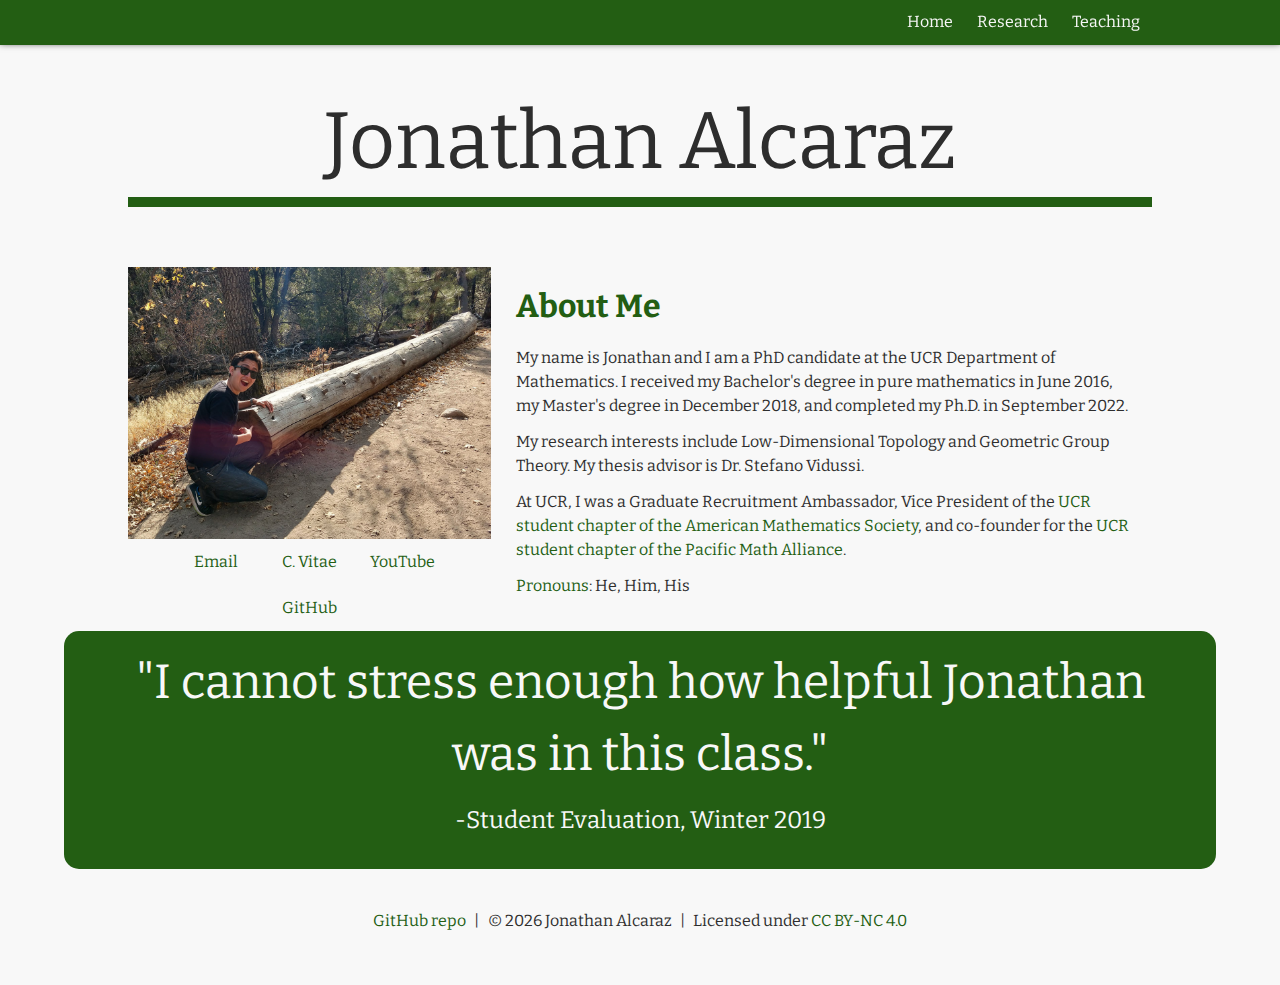
<file: index.html>
<!DOCTYPE html>
<html lang='en'>
<head>
  <title>Home | Jonathan Alcaraz</title>
  <base href=".">
  <meta name="viewport" content="width=device-width, initial-scale=1">
  <meta name="description" content="A proffesional and academic website for Jonathan Alcaraz">
  <script src="assets/email-obfuscator.js"></script>
  <link rel="shortcut icon" type="image/png" href="assets/favi.png"/>
  <link href="https://fonts.googleapis.com/css?family=Bitter&display=swap" rel="stylesheet">
  <link rel="stylesheet" type="text/css" href="assets/main.css"/>
</head>

<body>
  <header>
    <nav>
      <a href=".">Home</a>
      <a href="research">Research</a>
      <a href="teaching">Teaching</a>
    </nav>
    <div class="title">Jonathan Alcaraz</div>
    <div class="bar">
    </div>
  </header>

  <main>
    <section class="twocol">
      <div class="image">
        <img src="assets/LargeLog.jpg" alt="Jonathan excitedly points at a particularly large log"></img>
  
        <div class="links">
          <span id="email"></span>
          <a href="assets/CV.pdf" target="_blank" rel="noopener noreferrer">C. Vitae</a>
          <a
            href="https://www.youtube.com/channel/UCFxuhchaZD1jfLNL_vpfcPw">YouTube</a>
          <a href="https://github.com/JonathanAlcaraz">GitHub</a>
        </div>
      </div>
      <div class="about">
        <h2>About Me</h2>
        <p>My name is Jonathan and I am a PhD candidate at the UCR
        Department of Mathematics. I received my Bachelor's degree in pure
        mathematics in June 2016, my Master's degree in December 2018, and completed my Ph.D. in September 2022.</p>
        <p>My research interests include Low-Dimensional Topology and
        Geometric Group Theory. My thesis advisor is Dr. Stefano
        Vidussi.</p>
        <p>At UCR, I was a Graduate Recruitment Ambassador, Vice President of
        the <a href="https://ams-at-ucr.github.io/gradsem">UCR student
        chapter of the American Mathematics Society</a>, and co-founder for
      the <a href="https://sites.google.com/ucr.edu/pma-at-ucr/">UCR student
        chapter of the Pacific Math Alliance</a>.</p>
        <p><a href="https://out.ucr.edu/pronouns-matter">Pronouns</a>: He, Him, His</p>
      </div>
    </section>
    <section class="quote">
      <p>"I cannot stress enough how helpful Jonathan was in this class."</p>
      <h3>-Student Evaluation, Winter 2019</h3>
    </section>
  </main>

  <footer>
    <p><a href="https://github.com/JonathanAlcaraz/JonathanAlcaraz.github.io" target="_blank" rel="noopener noreferrer">GitHub repo</a></p> 
    <p class="spacer">|</p>
    <p>&copy; <script>document.write( new Date().getFullYear() );</script> Jonathan Alcaraz</p>
    <p class="spacer">|</p>
    <p class="license-text">Licensed under <a href="https://creativecommons.org/licenses/by-nc/4.0/legalcode" target="_blank" rel="noopener noreferrer">CC BY-NC 4.0</a></p>
  </footer>
</body>
</file>
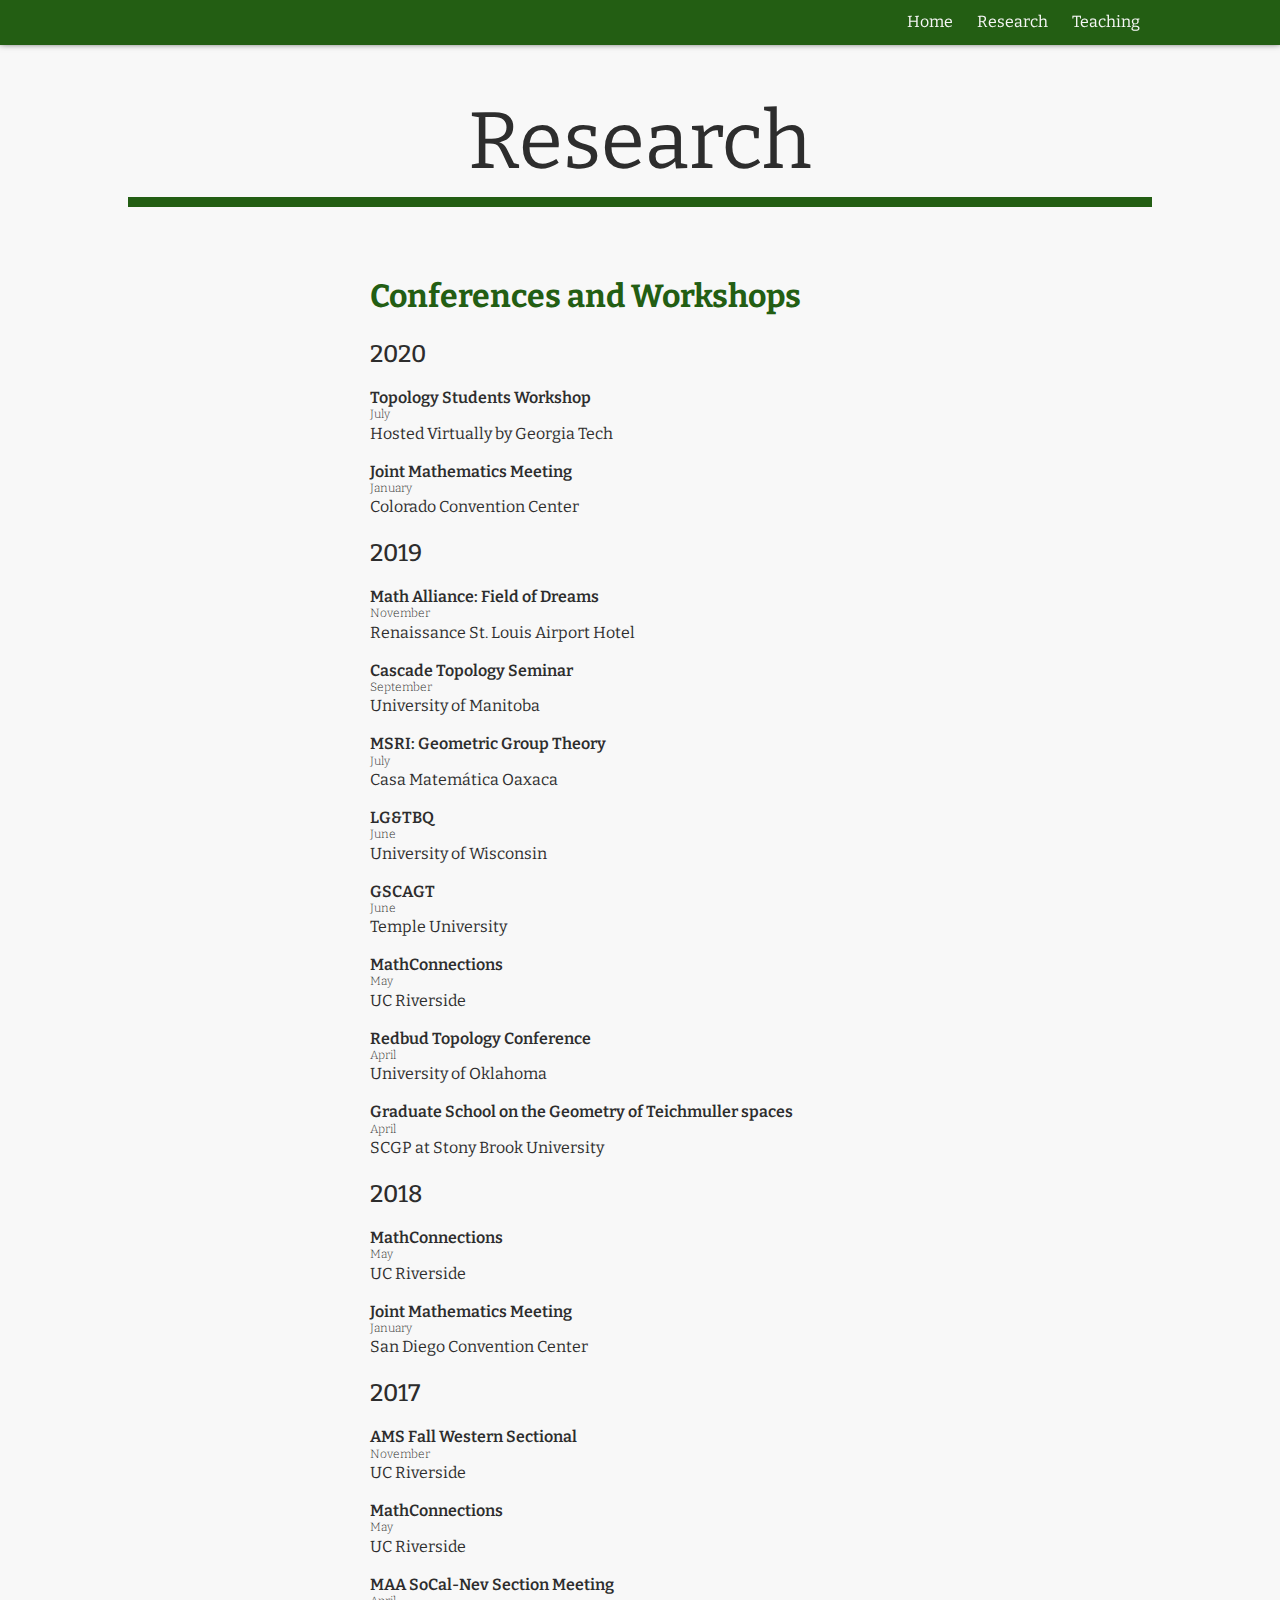
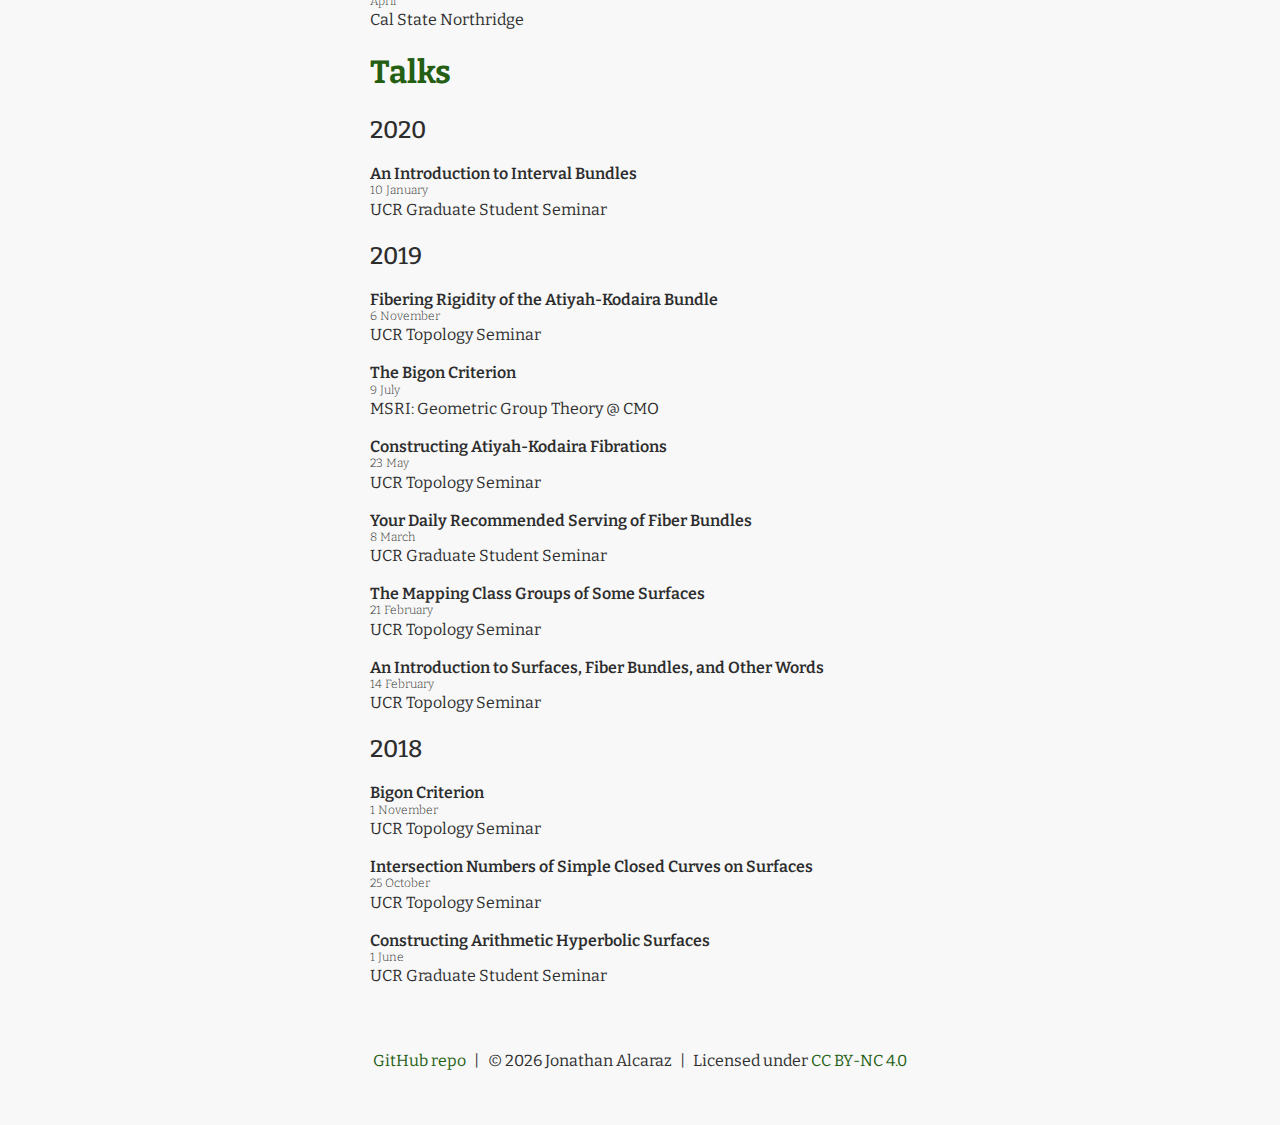
<file: research/index.html>
<!DOCTYPE html>
<html lang='en'>
<head>
  <title>Research | Jonathan Alcaraz</title>
  <base href="..">
  <meta name="viewport" content="width=device-width, initial-scale=1">
  <meta name="description" content="A proffesional and academic website for Jonathan Alcaraz">
  <link rel="shortcut icon" type="image/png" href="assets/favi.png"/>
  <link href="https://fonts.googleapis.com/css?family=Bitter&display=swap" rel="stylesheet">
  <link rel="stylesheet" type="text/css" href="assets/main.css"/>
</head>

<body>
  <header>
    <nav>
      <a href=".">Home</a>
      <a href="research">Research</a>
      <a href="teaching">Teaching</a>
    </nav>
    <div class="title">Research</div>
    <div class="bar">
    </div>
  </header>

  <main>
    <section class="narrow">
      <h2>Conferences and Workshops</h2>

      <h3>2020</h3>
      <article class="event">
        <h4>Topology Students Workshop</h4>
        <h5>July</h5>
        <p>Hosted Virtually by Georgia Tech</p>
      </article>
      <article class="event">
        <h4>Joint Mathematics Meeting</h4>
        <h5>January</h5>
        <p>Colorado Convention Center</p>
      </article>

      <h3>2019</h3>
      <article class="event">
        <h4>Math Alliance: Field of Dreams</h4>
        <h5>November</h5>
        <p>Renaissance St. Louis Airport Hotel</p>
      </article>
      <article>
        <h4>Cascade Topology Seminar</h4> 
        <h5>September</h5>
        <p>University of Manitoba</p>
      </article>
      <article>
        <h4>MSRI: Geometric Group Theory</h4> 
        <h5>July</h5>
        <p>Casa Matemática Oaxaca</p>
      </article>
      <article>
        <h4>LG&TBQ</h4> 
        <h5>June</h5>
        <p>University of Wisconsin</p>
      </article>
      <article>
        <h4>GSCAGT</h4> 
        <h5>June</h5>
        <p>Temple University</p>
      </article>
      <article>
        <h4>MathConnections</h4> 
        <h5>May</h5>
        <p>UC Riverside</p>
      </article>
      <article>
        <h4>Redbud Topology Conference</h4> 
        <h5>April</h5>
        <p>University of Oklahoma</p>
      </article>
      <article>
        <h4>Graduate School on the Geometry of Teichmuller spaces</h4> 
        <h5>April</h5>
        <p>SCGP at Stony Brook University</p>
      </article>

      <h3>2018</h3>
      <article>
        <h4>MathConnections</h4> 
        <h5>May</h5>
        <p>UC Riverside</p>
      </article>
      <article>
        <h4>Joint Mathematics Meeting</h4> 
        <h5>January</h5>
        <p>San Diego Convention Center</p>
      </article>

      <h3>2017</h3>
      <article>
        <h4>AMS Fall Western Sectional</h4> 
        <h5>November</h5>
        <p>UC Riverside</p>
      </article>
      <article>
        <h4>MathConnections</h4> 
        <h5>May</h5>
        <p>UC Riverside</p>
      </article>
      <article>
        <h4>MAA SoCal-Nev Section Meeting</h4> 
        <h5>April</h5>
        <p>Cal State Northridge</p>
      </article>

      <h2>Talks</h2>

      <h3>2020</h3>
      <article>
        <h4>An Introduction to Interval Bundles</h4> 
        <h5>10 January</h5>
        <p>UCR Graduate Student Seminar</p>
      </article>

      <h3>2019</h3>
      <article>
        <h4>Fibering Rigidity of the Atiyah-Kodaira Bundle</h4> 
        <h5>6 November</h5>
        <p>UCR Topology Seminar</p>
      </article>
      <article>
        <h4>The Bigon Criterion</h4> 
        <h5>9 July</h5>
        <p>MSRI: Geometric Group Theory @ CMO</p>
      </article>
      <article>
        <h4>Constructing Atiyah-Kodaira Fibrations</h4> 
        <h5>23 May</h5>
        <p>UCR Topology Seminar</p>
      </article>
      <article>
        <h4>Your Daily Recommended Serving of Fiber Bundles</h4> 
        <h5>8 March</h5>
        <p>UCR Graduate Student Seminar</p>
      </article>
      <article>
        <h4>The Mapping Class Groups of Some Surfaces</h4> 
        <h5>21 February</h5>
        <p>UCR Topology Seminar</p>
      </article>
      <article>
        <h4>An Introduction to Surfaces, Fiber Bundles, and Other Words</h4> 
        <h5>14 February</h5>
        <p>UCR Topology Seminar</p>
      </article>

      <h3>2018</h3>
      <article>
        <h4>Bigon Criterion</h4> 
        <h5>1 November</h5>
        <p>UCR Topology Seminar</p>
      </article>
      <article>
        <h4>Intersection Numbers of Simple Closed Curves on Surfaces</h4> 
        <h5>25 October</h5>
        <p>UCR Topology Seminar</p>
      </article>
      <article>
        <h4>Constructing Arithmetic Hyperbolic Surfaces</h4> 
        <h5>1 June</h5>
        <p>UCR Graduate Student Seminar</p> 
      </article>
    </section>
  </main>

  <footer>
    <p><a href="https://github.com/JonathanAlcaraz/JonathanAlcaraz.github.io">GitHub repo</a></p> 
    <p class="spacer">|</p>
    <p>&copy; <script>document.write( new Date().getFullYear() );</script> Jonathan Alcaraz</p>
    <p class="spacer">|</p>
    <p class="license-text">Licensed under <a href="https://creativecommons.org/licenses/by-nc/4.0/legalcode">CC BY-NC 4.0</a></p>
  </footer>
</body>
</html>
</file>
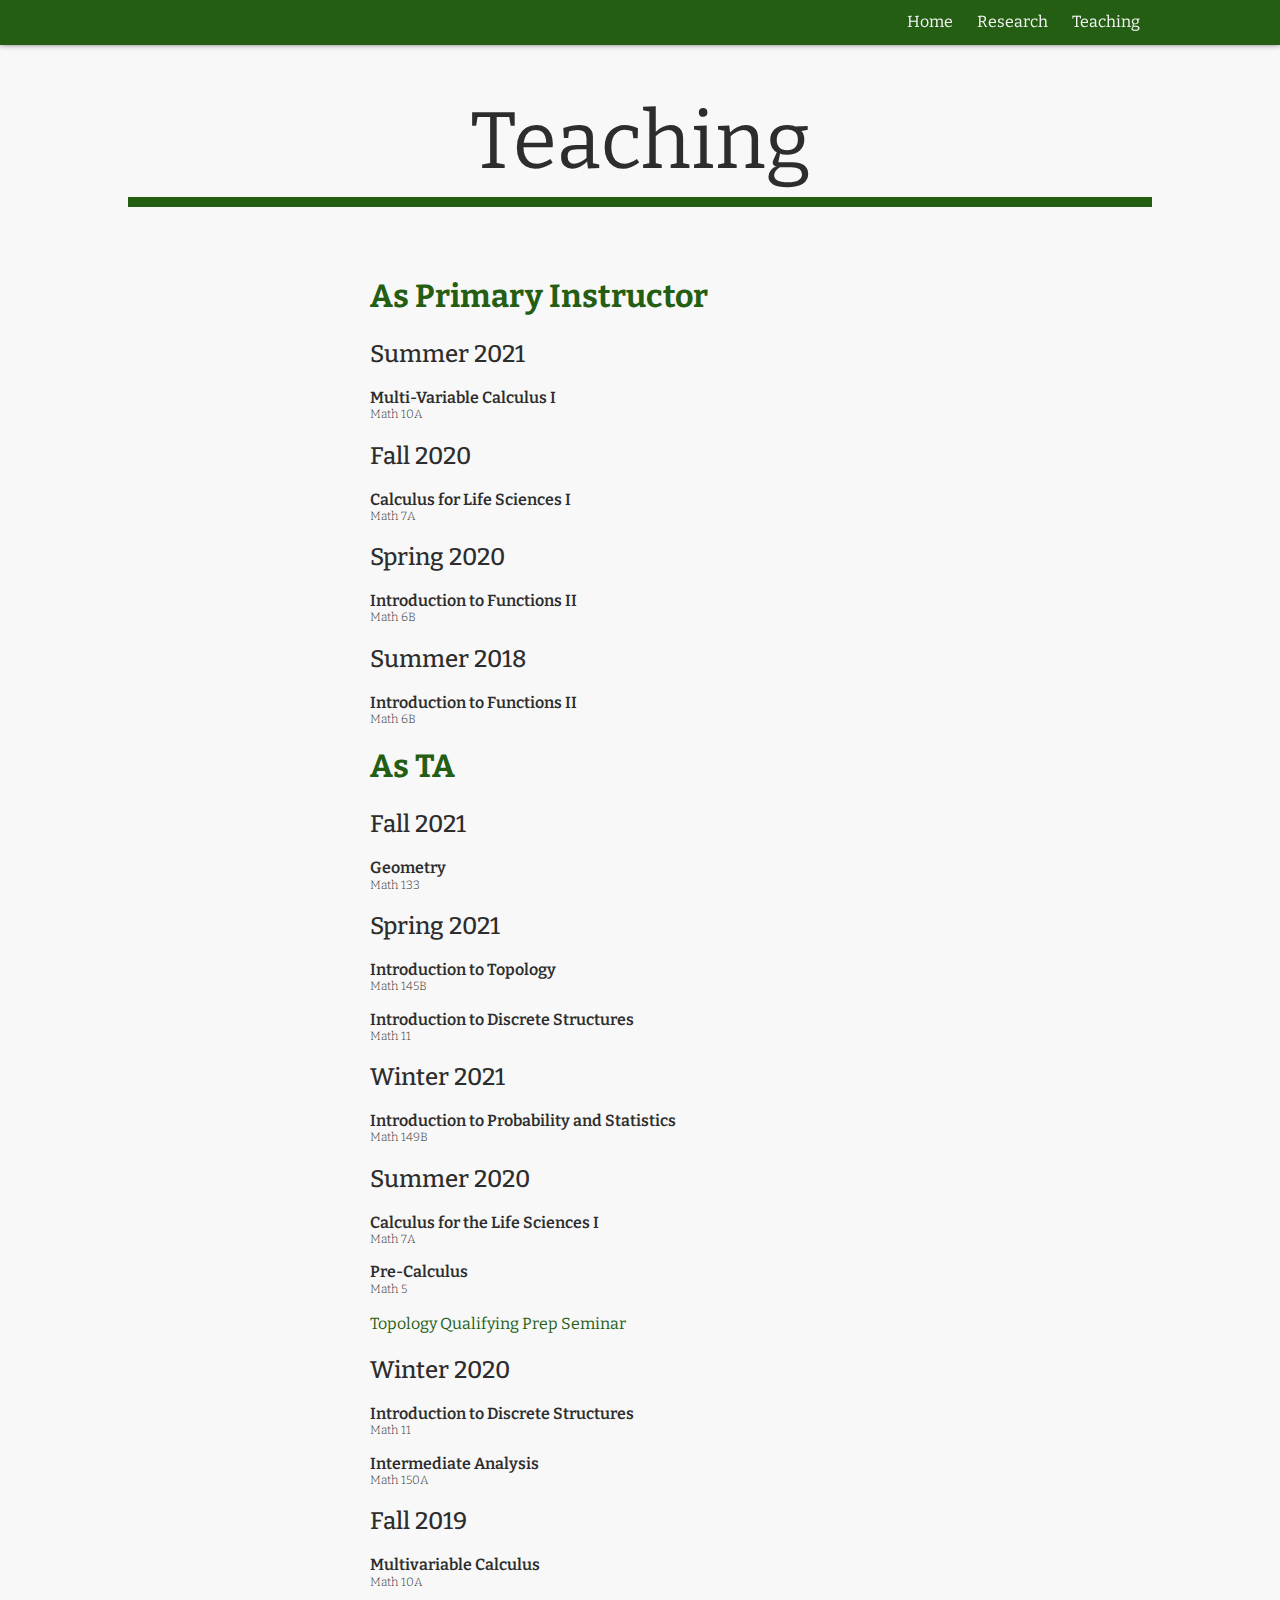
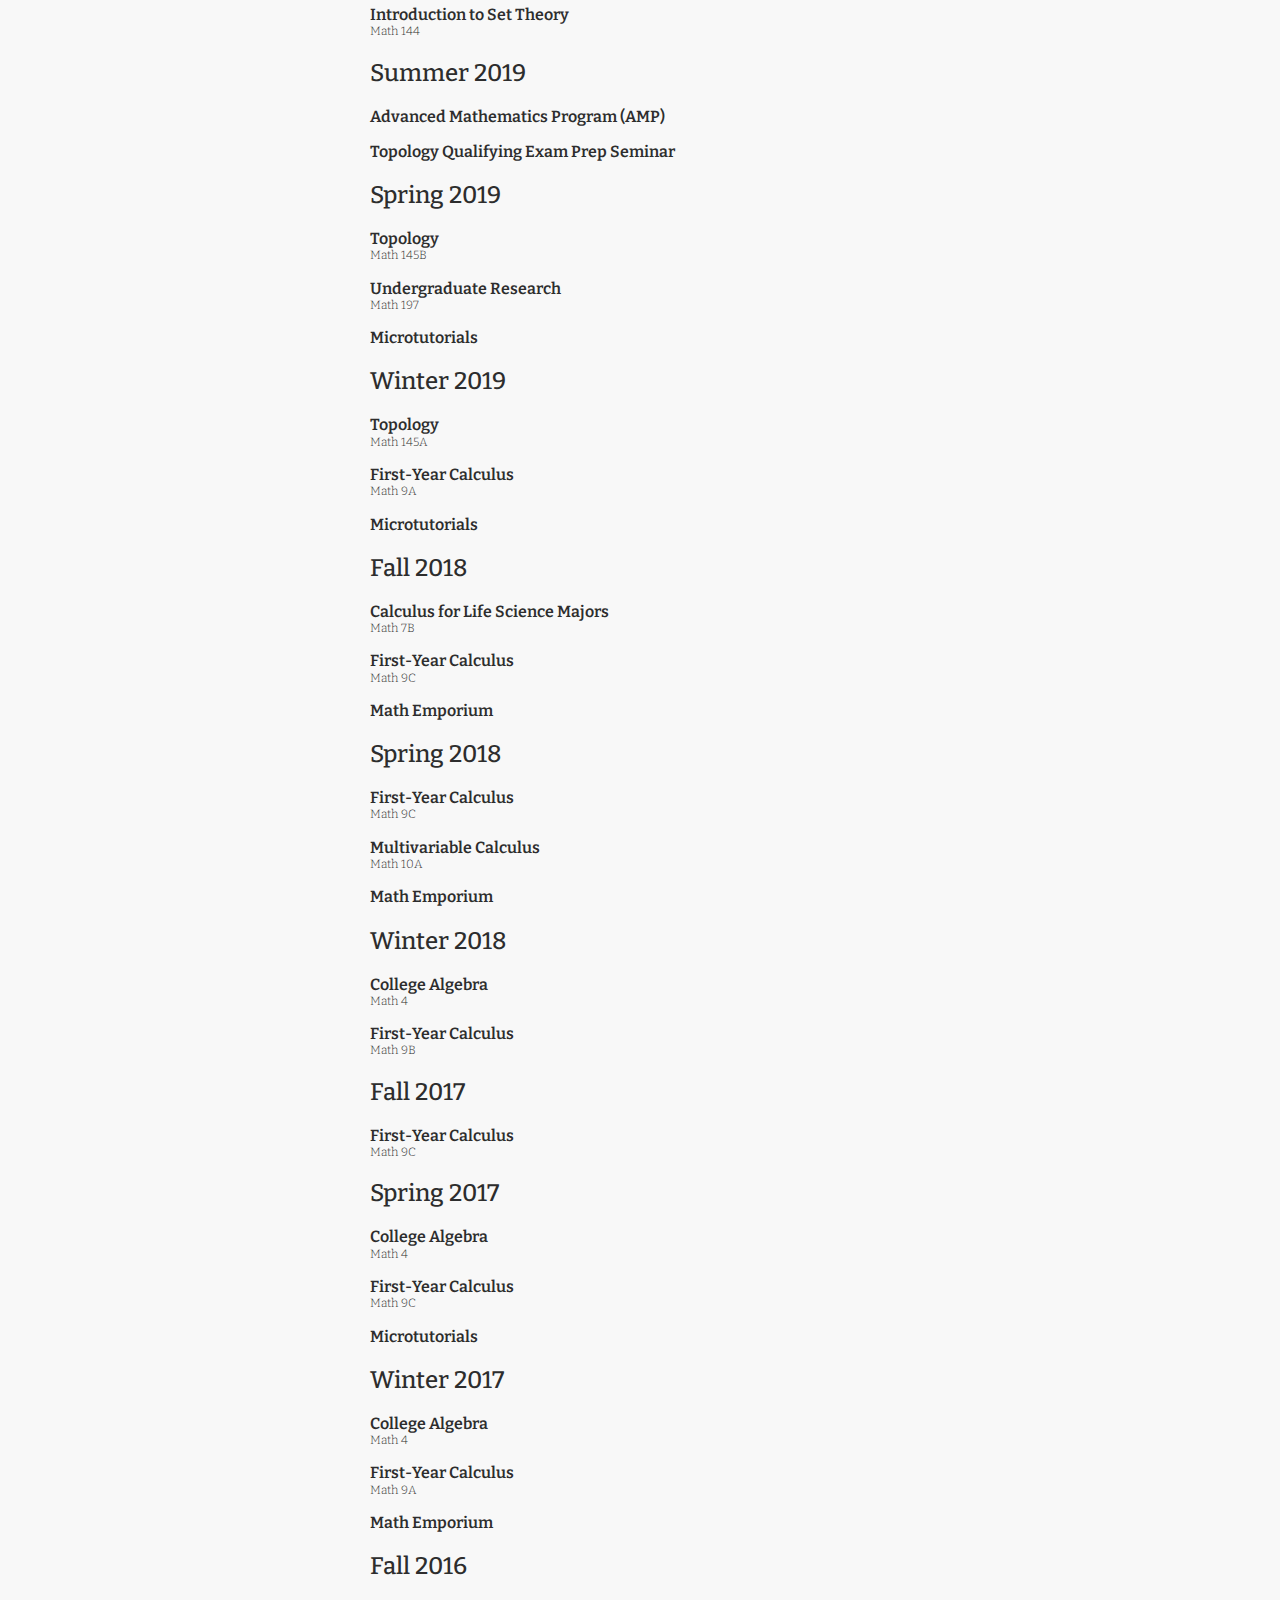
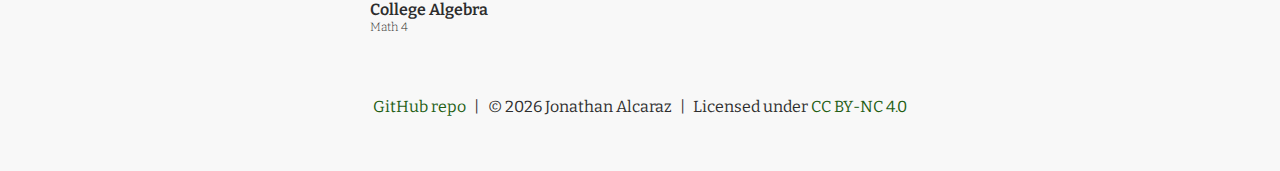
<file: teaching/index.html>
<!DOCTYPE html>
<html lang='en'>
<head>
  <title>Teaching | Jonathan Alcaraz</title>
  <base href="..">
  <meta name="viewport" content="width=device-width, initial-scale=1">
  <meta name="description" content="A proffesional and academic website for Jonathan Alcaraz">
  <link rel="shortcut icon" type="image/png" href="assets/favi.png"/>
  <link href="https://fonts.googleapis.com/css?family=Bitter&display=swap" rel="stylesheet">
  <link rel="stylesheet" type="text/css" href="assets/main.css"/>
</head>

<body>
  <header>
    <nav>
      <a href=".">Home</a>
      <a href="research">Research</a>
      <a href="teaching">Teaching</a>
    </nav>
    <div class="title">Teaching</div>
    <div class="bar">
    </div>
  </header>

  <main>
    <section class="narrow">
      <h2>As Primary Instructor</h2>

      <h3>Summer 2021</h3>
      <article>
        <h4>Multi-Variable Calculus I</h4>
        <h5>Math 10A</h5>
      </article>

      <h3>Fall 2020</h3>
      <article>
        <h4>Calculus for Life Sciences I</h4>
        <h5>Math 7A</h5>
      </article>

      <h3>Spring 2020</h3>
      <article>
        <h4>Introduction to Functions II</h4>
        <h5>Math 6B</h5>
      </article>

      <h3>Summer 2018</h3>
      <article>
        <h4>Introduction to Functions II</h4>
        <h5>Math 6B</h5>
      </article>

      <h2>As TA</h2>

      <h3>Fall 2021</h3>
      <article>
        <h4>Geometry</h4>
        <h5>Math 133</h5>
      </article>

      <h3>Spring 2021</h3>
      <article>
        <h4>Introduction to Topology</h4>
        <h5>Math 145B</h5>
      </article>
      <article>
        <h4>Introduction to Discrete Structures</h4>
        <h5>Math 11</h5>
      </article>
      
      <h3>Winter 2021</h3>
      <article>
        <h4>Introduction to Probability and Statistics</h4>
        <h5>Math 149B</h5>
      </article>

      <h3>Summer 2020</h3>
      <article> 
        <h4>Calculus for the Life Sciences I</h4> 
        <h5>Math 7A</h5>
      </article>
      <article> 
        <h4>Pre-Calculus</h4> 
        <h5>Math 5</h5>
      </article>
      <article> 
        <a href="teaching/topqualprep20">Topology Qualifying Prep Seminar</a>
      </article>

      <h3>Winter 2020</h3>
      <article> 
        <h4>Introduction to Discrete Structures</h4> 
        <h5>Math 11</h5>
      </article>
      <article> 
        <h4>Intermediate Analysis</h4> 
        <h5>Math 150A</h5>
      </article>

      <h3>Fall 2019</h3>
      <article> 
        <h4>Multivariable Calculus</h4> 
        <h5>Math 10A</h5>
      </article>
      <article> 
        <h4>Introduction to Set Theory</h4> 
        <h5>Math 144</h5>
      </article>

      <h3>Summer 2019</h3>
      <article> 
        <h4>Advanced Mathematics Program (AMP)</h4></article>
      <article> 
        <h4>Topology Qualifying Exam Prep Seminar</h4>
      </article>

      <h3>Spring 2019</h3>
      <article> <h4>Topology</h4> 
        <h5>Math 145B</h5>
      </article>
      <article> 
        <h4>Undergraduate Research</h4> 
        <h5>Math 197</h5>
      </article>
      <article> 
        <h4>Microtutorials</h4>
      </article>

      <h3>Winter 2019</h3>
      <article> <h4>Topology</h4> 
        <h5>Math 145A</h5>
      </article>
      <article> 
        <h4>First-Year Calculus</h4> 
        <h5>Math 9A</h5>
      </article>
      <article> 
        <h4>Microtutorials</h4>
      </article>

      <h3>Fall 2018</h3>
      <article> <h4>Calculus for Life Science Majors</h4> 
        <h5>Math 7B</h5>
      </article>
      <article> 
        <h4>First-Year Calculus</h4> 
        <h5>Math 9C</h5>
      </article>
      <article> 
        <h4>Math Emporium</h4>
      </article>

      <h3>Spring 2018</h3>
      <article> 
        <h4>First-Year Calculus</h4> 
        <h5>Math 9C</h5>
      </article>
      <article> 
        <h4>Multivariable Calculus</h4> 
        <h5>Math 10A</h5>
      </article>
      <article> 
        <h4>Math Emporium</h4>
      </article>

      <h3>Winter 2018</h3>
      <article> <h4>College Algebra</h4> 
        <h5>Math 4</h5>
      </article>
      <article> 
        <h4>First-Year Calculus</h4> 
        <h5>Math 9B</h5>
      </article>

      <h3>Fall 2017</h3>
      <article> 
        <h4>First-Year Calculus</h4> 
        <h5>Math 9C</h5>
      </article>

      <h3>Spring 2017</h3>
      <article> 
        <h4>College Algebra</h4> 
        <h5>Math 4</h5>
      </article>
      <article> 
        <h4>First-Year Calculus</h4> 
        <h5>Math 9C</h5>
      </article>
      <article> 
        <h4>Microtutorials</h4>
      </article>

      <h3>Winter 2017</h3>
      <article> 
        <h4>College Algebra</h4> 
        <h5>Math 4</h5>
      </article>
      <article> 
        <h4>First-Year Calculus</h4> 
        <h5>Math 9A</h5>
      </article>
      <article> 
        <h4>Math Emporium</h4>
      </article>

      <h3>Fall 2016</h3>
      <article> 
        <h4>College Algebra</h4> 
        <h5>Math 4</h5>
      </article>
    </section>
  </main>

  <footer>
    <p><a href="https://github.com/JonathanAlcaraz/JonathanAlcaraz.github.io">GitHub repo</a></p> 
    <p class="spacer">|</p>
    <p>&copy; <script>document.write( new Date().getFullYear() );</script> Jonathan Alcaraz</p>
    <p class="spacer">|</p>
    <p class="license-text">Licensed under <a href="https://creativecommons.org/licenses/by-nc/4.0/legalcode">CC BY-NC 4.0</a></p>
  </footer>
</body>
</html>
</file>
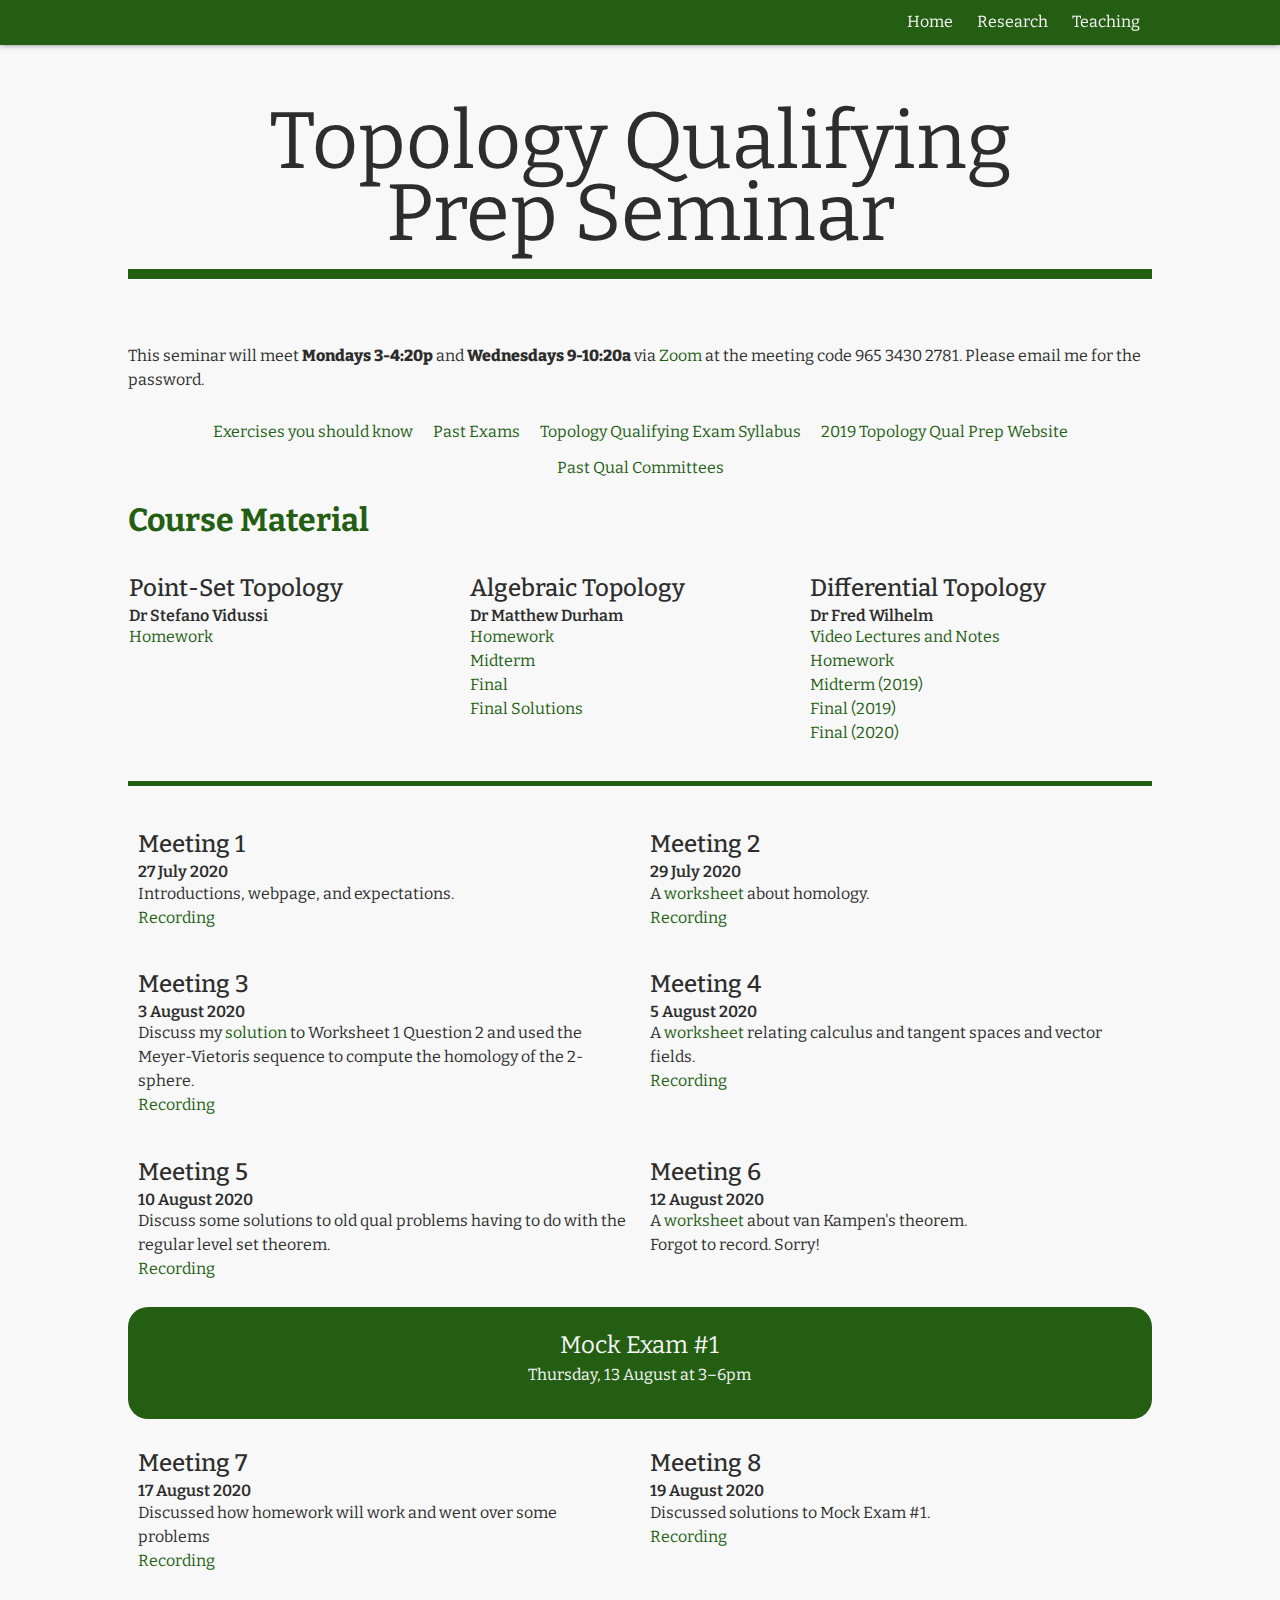
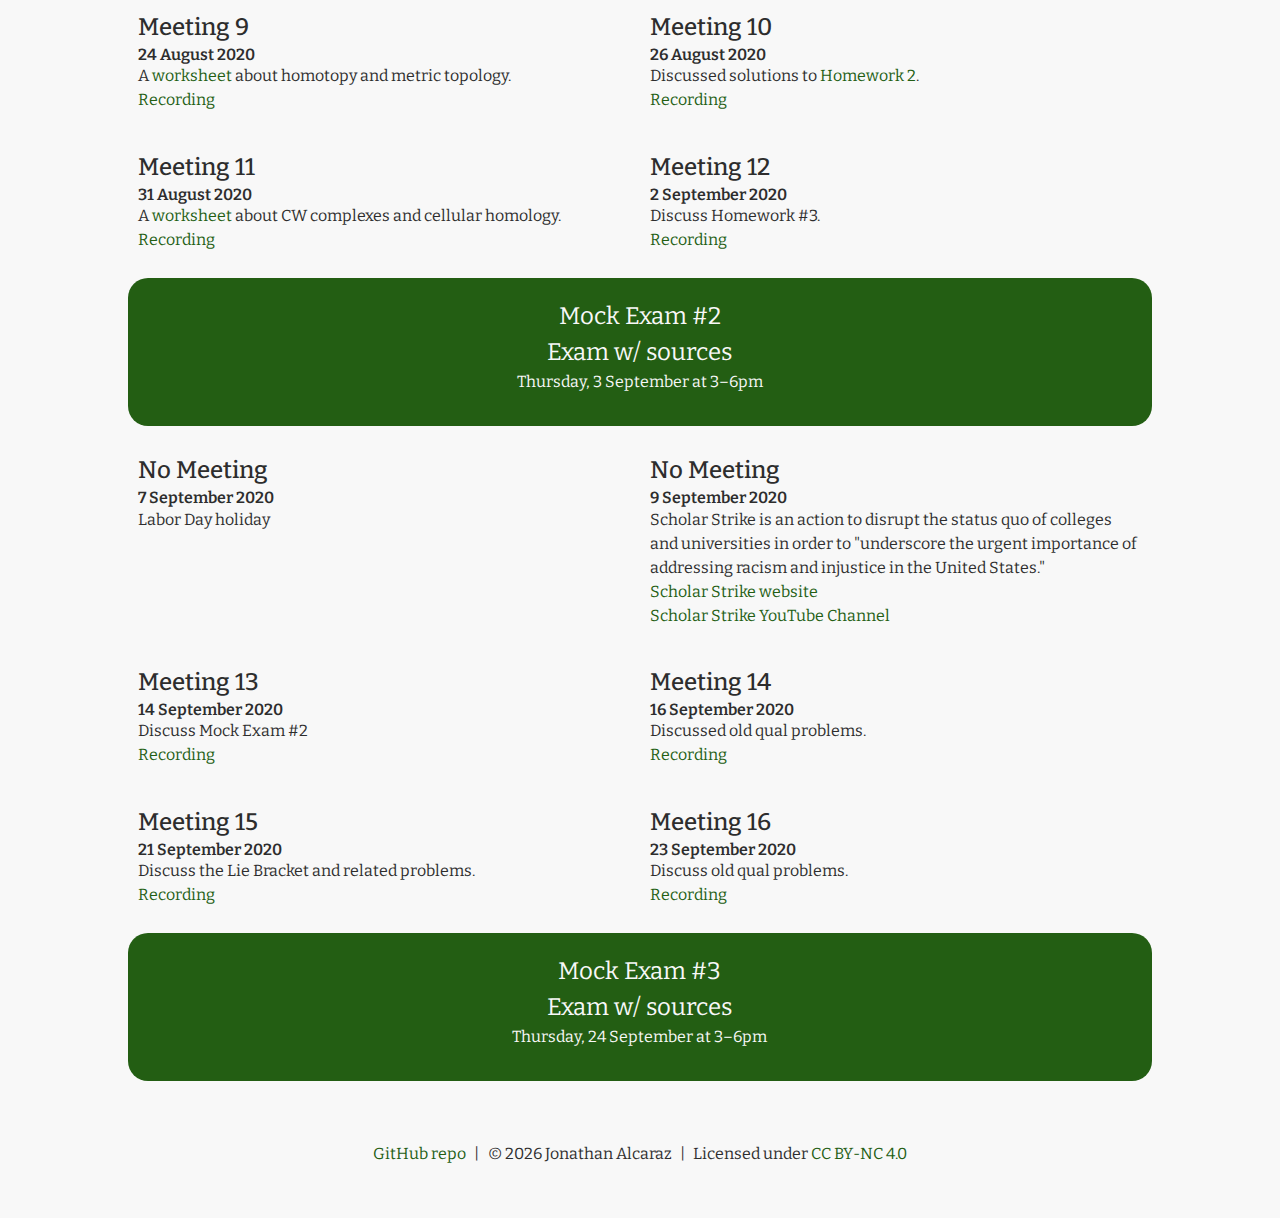
<file: teaching/topqualprep20/index.html>
<!DOCTYPE html>
<html lang='en'>
<head>
  <title>Topology Qualifying Prep Seminar | Jonathan Alcaraz</title>
  <base href="../..">
  <meta name="viewport" content="width=device-width, initial-scale=1">
  <meta name="description" content="A proffesional and academic website for Jonathan Alcaraz">
  <link rel="shortcut icon" type="image/png" href="assets/favi.png"/>
  <link href="https://fonts.googleapis.com/css?family=Bitter&display=swap" rel="stylesheet">
  <link rel="stylesheet" type="text/css" href="assets/main.css"/>
  <link rel="stylesheet" type="text/css" href="assets/topqualprep20.css"/>
</head>

<body>
  <header>
    <nav>
      <a href=".">Home</a>
      <a href="research">Research</a>
      <a href="teaching">Teaching</a>
    </nav>
    <div class="title">Topology Qualifying Prep Seminar</div>
    <div class="bar">
    </div>
  </header>
  
  <main>
    <section class="coordinates">
      <p>This seminar will meet <b>Mondays 3-4:20p</b> and <b>Wednesdays 9-10:20a</b> via <a href="https://ucr.zoom.us/j/96534302781">Zoom</a> at the meeting code 965 3430 2781. Please email me for the password.</p>
    </section>
    <section class="useful-links">
      <a href="teaching/topologyexercises">Exercises you should know</a>
      <a href="https://mathdept.ucr.edu/sites/g/files/rcwecm1516/files/2020-07/TopologyComplete2019.pdf">Past Exams</a>
      <a href="https://mathdept.ucr.edu/sites/g/files/rcwecm1516/files/2019-11/qualm205abc.pdf">Topology Qualifying Exam Syllabus</a>
      <a href="https://sites.google.com/view/jalcaraz/teaching/QualPrep19">2019 Topology Qual Prep Website</a>
      <a href="./teaching/topqualprep20/miscfiles/pastCommittees.pdf">Past Qual Committees</a>
    </section>
    <section class="course-material">
      <h2>Course Material</h2>
      <article class="part">
        <h3>Point-Set Topology</h3>
        <h4>Dr Stefano Vidussi</h4>
        <ul>
          <li><a href="https://drive.google.com/file/d/1qt67CX6mX1az3pAsIFEuW_vm0SbLtzhq/view?usp=sharing">Homework</a></li>
        </ul>
      </article>
      <article class="part">
        <h3>Algebraic Topology</h3>
        <h4>Dr Matthew Durham</h4>
        <ul>
          <li><a href="https://drive.google.com/file/d/1aEAyxBR7ekU8tcFQaRRNeTVkqrCZbKE0/view?usp=sharing">Homework</a></li>
          <li><a href="https://drive.google.com/file/d/1RYuhEnzHW5rBv2R2V7_rEyQMih84SmQZ/view?usp=sharing">Midterm</a></li>
          <li><a href="https://drive.google.com/file/d/1xaymnlaZseBdbI2Sl7wjMEbI7BBdC5AU/view?usp=sharing">Final</a></li>
          <li><a href="./teaching/topqualprep20/miscfiles/FinSol205B.pdf">Final Solutions</a></li>
        </ul>
      </article>
      <article class="part">
        <h3>Differential Topology</h3>
        <h4>Dr Fred Wilhelm</h4>
        <ul>
          <li><a href="https://drive.google.com/drive/u/0/folders/1sA4BR6lgXbvNYT6Z9zLpYgm8f9PLMtM7">Video Lectures and Notes</a></li>
          <li><a href="https://drive.google.com/drive/folders/1isGnqCZe895NQF3RvRQozN201eRSIuii?usp=sharing">Homework</a></li>
          <li><a href="https://drive.google.com/drive/folders/1isGnqCZe895NQF3RvRQozN201eRSIuii?usp=sharing">Midterm (2019)</a></li>
          <li><a href="https://drive.google.com/file/d/1wZBPQefNOM7x18-5jnDQGDoEMYCQ-bM4/view?usp=sharing">Final (2019)</a></li>
          <li><a href="https://drive.google.com/file/d/1otpHPAAPaBfGebMIAkLJeaF5uzpKWJss/view?usp=sharing">Final (2020)</a></li>
        </ul>
      </article>
    </section>
    <div class="separator"></div>
    <section class="feed">
      <article class="meeting">
        <h3>Meeting 1</h3>
        <h4>27 July 2020</h4>
        <p>Introductions, webpage, and expectations.</p>
        <a href="https://youtu.be/XlGMVP2R3cU">Recording</a>
      </article>
      <article class="meeting">
        <h3>Meeting 2</h3>
        <h4>29 July 2020</h4>
        <p>A <a href="teaching/topqualprep20/worksheets/WS1.pdf">worksheet</a> about homology.</p>
        <a href="https://youtu.be/vqqA4cviR6I">Recording</a>
      </article>
      <article class="meeting">
        <h3>Meeting 3</h3>
        <h4>3 August 2020</h4>
        <p>Discuss my <a href="teaching/topqualprep20/worksheets/WS1-2.pdf">solution</a> to Worksheet 1 Question 2 and used the Meyer-Vietoris sequence to compute the homology of the 2-sphere.</p>
        <a href="https://youtu.be/LnUiBSua-MU">Recording</a>
      </article>
      <article class="meeting">
        <h3>Meeting 4</h3>
        <h4>5 August 2020</h4>
        <p>A <a href="teaching/topqualprep20/worksheets/WS2.pdf">worksheet</a> relating calculus and tangent spaces and vector fields.</p>
        <a href="https://youtu.be/jrYl3T0SRMs">Recording</a>
      </article>
      <article class="meeting">
        <h3>Meeting 5</h3>
        <h4>10 August 2020</h4>
        <p>Discuss some solutions to old qual problems having to do with the regular level set theorem.</p>
        <a href="https://youtu.be/tQfTd98JGo8">Recording</a>
      </article>
      <article class="meeting">
        <h3>Meeting 6</h3>
        <h4>12 August 2020</h4>
        <p>A <a href="./teaching/topqualprep20/worksheets/WS3.pdf">worksheet</a> about van Kampen's theorem.</p>
        <p>Forgot to record. Sorry!</p>
      </article>
      <article class="exam">
        <a href="./teaching/topqualprep20/mockexams/Mock1.pdf">Mock Exam #1</a>
        <p>Thursday, 13 August at 3&ndash;6pm</p>
      </article>
      <article class="meeting">
        <h3>Meeting 7</h3>
        <h4>17 August 2020</h4>
        <p>Discussed how homework will work and went over some problems</p>
        <a href="https://youtu.be/rA9oEfyPWf0">Recording</a>
      </article>
      <article class="meeting">
        <h3>Meeting 8</h3>
        <h4>19 August 2020</h4>
        <p>Discussed solutions to Mock Exam #1.</p>
        <a href="https://youtu.be/A_JQ-tdqT4I">Recording</a>
      </article>
      <article class="meeting">
        <h3>Meeting 9</h3>
        <h4>24 August 2020</h4>
        <p>A <a href="./teaching/topqualprep20/worksheets/WS4.pdf">worksheet</a> about homotopy and metric topology.</p>
        <a href="https://youtu.be/SaQ4ZkoGQv8">Recording</a>
      </article>
      <article class="meeting">
        <h3>Meeting 10</h3>
        <h4>26 August 2020</h4>
        <p>Discussed solutions to <a href="./teaching/topqualprep20/homework/HW2.pdf">Homework 2</a>.</p>
        <a href="https://youtu.be/FwxR_ARTCrE">Recording</a>
      </article>
      <article class="meeting">
        <h3>Meeting 11</h3>
        <h4>31 August 2020</h4>
        <p>A <a href="./teaching/topqualprep20/worksheets/WS5.pdf">worksheet</a> about CW complexes and cellular homology.</p>
        <a href="https://youtu.be/fXSz-r5JR8w">Recording</a>
      </article>
      <article class="meeting">
        <h3>Meeting 12</h3>
        <h4>2 September 2020</h4>
        <p>Discuss Homework #3.</p>
        <a href="https://youtu.be/-e0BpmU8Glo">Recording</a>
      </article>
      <article class="exam">
        <a href="./teaching/topqualprep20/mockexams/Mock2.pdf">Mock Exam #2</a>
        <a href="./teaching/topqualprep20/mockexams/Mock2(wSources).pdf">Exam w/ sources</a>
        <p>Thursday, 3 September at 3&ndash;6pm</p>
      </article>
      <article class="meeting">
        <h3>No Meeting</h3>
        <h4>7 September 2020</h4>
        <p>Labor Day holiday</p>
      </article>
      <article class="meeting">
        <h3>No Meeting</h3>
        <h4>9 September 2020</h4>
        <p>Scholar Strike is an action to disrupt the status quo of colleges and universities in order to "underscore the urgent importance of addressing racism and injustice in the United States."</p>
        <a href="https://www.scholarstrike.com/">Scholar Strike website</a></br>
        <a href="https://www.youtube.com/channel/UCu76Immw5Fuj2bajTDCXwKQ/videos">Scholar Strike YouTube Channel</a>
      </article>
      <article class="meeting">
        <h3>Meeting 13</h3>
        <h4>14 September 2020</h4>
        <p>Discuss Mock Exam #2</p>
        <a href="https://youtu.be/zeBVC0-0FcA">Recording</a>
      </article>
      <article class="meeting">
        <h3>Meeting 14</h3>
        <h4>16 September 2020</h4>
        <p>Discussed old qual problems.</p>
        <a href="https://youtu.be/NqFHKf41_0s">Recording</a>
      </article>
      <article class="meeting">
        <h3>Meeting 15</h3>
        <h4>21 September 2020</h4>
        <p>Discuss the Lie Bracket and related problems.</p>
        <a href="https://youtu.be/QlC42LY6csQ">Recording</a>
      </article>
      <article class="meeting">
        <h3>Meeting 16</h3>
        <h4>23 September 2020</h4>
        <p>Discuss old qual problems.</p>
        <a href="https://youtu.be/Wue_DDiZijA">Recording</a>
      </article>
      <article class="exam">
        <a href="./teaching/topqualprep20/mockexams/Mock3.pdf">Mock Exam #3</a>
        <a href="./teaching/topqualprep20/mockexams/Mock3(wSources).pdf">Exam w/ sources</a>
        <p>Thursday, 24 September at 3–6pm</p>
      </article>
    </section>
  </main>  

  <footer>
    <p><a href="https://github.com/JonathanAlcaraz/JonathanAlcaraz.github.io">GitHub repo</a></p> 
    <p class="spacer">|</p>
    <p>&copy; <script>document.write( new Date().getFullYear() );</script> Jonathan Alcaraz</p>
    <p class="spacer">|</p>
    <p class="license-text">Licensed under <a href="https://creativecommons.org/licenses/by-nc/4.0/legalcode">CC BY-NC 4.0</a></p>
  </footer>
</body>
</file>
<file: assets/main.css>
@import url('https://fonts.googleapis.com/css2?family=Bitter:ital,wght@0,100;0,200;0,300;0,400;0,500;0,600;0,700;0,800;0,900;1,100;1,200;1,300;1,400;1,500;1,600;1,700;1,800;1,900&display=swap');

:root{
  --jfGreen: #235e13;
  --dark: #2d2d2d;
  --light: #f8f8f8;
}

body {
  font-family: Bitter;
  background-color: var(--light);
  margin: 0px;
  padding: 0px;
}

a, p, h1, h2, h3, h4, h5, b, i{
  padding: 0;
  margin: 0;
  font-family: Bitter;
  font-weight: 400;
  line-height: 1.5em;
  color: var(--dark);
}
h1{
  font-size: 4rem;
  font-weight: 800;
  color var(--dark);
}
h2{
  font-size: 2rem;
  font-weight: 700;
  color: var(--jfGreen);
  margin-bottom: 1rem;
}
h3{
  font-weight: 500;
  font-size: 1.5rem;
  margin-bottom: 1rem;
}
h4{
  font-size: 1rem;
  font-weight: 600;
  line-height: 1.2em;
}
h5{
  font-size: .75rem;
  font-weight: 300;
  line-height: 1.2em;
}
p{
  font-size: 12pt;
  margin-bottom: .75rem;
}
b{
  font-weight: 800;
}
ul{
  list-style: none;
  padding: 0;
  margin: 0;
}
ol{
  padding-left: 1.5em;
  margin: 0 0 1em;
}
ol li {
  line-height: 1.5em;
  margin: 0 0 10px;
}
li ol {
  list-style-type: lower-alpha;
}
a{
  text-decoration: none;
  color: var(--jfGreen);
}
a:active{
  color: var(--dark);
  text-decoration: underline;
}
a:hover{
  background: var(--jfGreen);
  color:white;
  text-decoration: none;
  border-radius: 5px;
}

header {
  width: 100%;
  padding: 0;
}

header nav {
  display: flex;
  justify-content: flex-end;
  width: 100%;
  height: 45px;
  margin: 0 auto;
  padding: 0;
  background: var(--jfGreen);
  position: fixed;
  top: 0;
  box-shadow: 0px -2px 7px 0px #222;
}

header nav a {
  font-family: Bitter;
  font-size: 12pt;
  color: var(--light);
  text-decoration: none;
  text-align: center;
  padding: 10px 10px;
  margin: 0 2px;
}

header nav a:active {
  font-family: Bitter;
  font-size: 12pt;
  color: var(--jfGreen);
  background: var(--light);
  text-decoration: none;
  text-align: center;
  padding: 10px 10px;
  margin: 0 2px;
}

header nav a:hover {
  font-family: Bitter;
  font-size: 12pt;
  color: var(--light);
  background: var(--dark);
  text-decoration: none;
  text-align: center;
  padding: 10px 10px;
  margin: 0 2px;
}

header .title {
  display: block;
  font-family: Bitter;
  font-size: 36pt;
  line-height: 1.1em;
  color: var(--dark);
  text-decoration: none;
  text-align: center;
  width: 98%;
  max-width: 920px;
  margin: 0 auto;
  padding: 20px 1%;
  margin-top: 45px;
}

header .bar{
  width: 90%;
  max-width: 1024px;
  height: 10px;
  background: var(--jfGreen);
  margin-left: auto;
  margin-right: auto;
  margin-bottom: 20px;
}

@media screen and (min-width: 768px){
  header .title {
    font-size: 48pt;
    padding-top: 40px;
    line-height: .9em;
  }
  
  header .bar {
    margin-bottom: 40px;
  }
}

@media screen and (min-width: 1024px){
  header nav{
    width: 1024px;
    padding: 0 calc(50% - 512px);
  }
  header .title {
    font-size: 60pt;
    padding-top: 60px;
  }
  
  header .bar {
    margin-bottom: 60px;
  }
}

main {
  display: flex;
  flex-flow: row wrap;
  justify-content: center;
  width: 100%;
}

main section {
  width: 90%;
  max-width: 1024px;
  padding: 5px 0;
}

main section.narrow {
  max-width: 540px;
}

article{
  margin-bottom: 1rem;
}

/* HOME*/

main .twocol {
  width: 100%;
  padding: 0;
  display: flex;
  flex-wrap: wrap;
  justify-content: center;
}

main .twocol .image {
  display: flex;
  flex-wrap: wrap;
  width: 100%;
  padding: 0px;
  justify-content: center;
}

main .twocol .image img {
  width: 100%;
  max-width: 512px;
  margin: 0;
}

main .twocol .image .links{
  display: flex;
  justify-content: center;
  width: 100%;
  flex-wrap: wrap;
}

main .twocol .image .links a {
  padding: 10px;
  margin: 1px 4px;
  min-width: 65px;
  text-align: center;
}

main .twocol .about{
  padding: 15px;
}

main .quote{
  width: 90%;
  display: flex;
  flex-wrap: wrap;
  justify-content: center;
  text-align: center;
  padding: 15px 5%;
  background: var(--jfGreen);
}

main .quote p{
  font-size: 36pt;
  color: var(--light);
}

main .quote h3{
  font-size: 18pt;
  font-weight: normal;
  color: var(--light);
}

@media screen and (min-width: 800px){
  main .twocol {
    justify-content: stretch;
    align-items: flex-start;
    flex-wrap: nowrap;
    width: 90%;
    margin: 0 auto;
  }
  main .twocol .about {
    padding-left: 25px;
  }
}

@media screen and (min-width: 1025px){
  main .twocol {
    width: 100%;
  }
  main .quote {
    border-radius: 15px;
  }
}

/* TEACHING */

main .teaching-list {
  max-width: 450px;
  display: flex;
  flex-flow: row wrap;
}

main .teaching-list .separator {
  background: var(--jfGreen);
  width: 100%;
  height: 5px;
  margin: 0 auto 25px;
}

main .teaching-list .quarter {
  width: 100%;
  padding: 5px 0;
}

main .teaching-list .quarter ul{
  list-style: none;
  padding: 0;
  margin: 0 0 10px;
}

main .teaching-list .quarter ul li {
  display: flex;
  width: 100%;
  flex-wrap: wrap;
  justify-content: flex-start;
  padding-bottom: 15px;
}

main .teaching-list .quarter ul li b{
  width: 100%;
  margin: 0;
}

main .teaching-list .quarter ul li a{
  color: var(--dark);
  font-weight: bold;
}

main .teaching-list .quarter ul li a:hover{
  color: var(--light);
  font-weight: bold;
}

main .teaching-list .quarter ul li a:active{
  color: var(--dark);
  font-weight: bold;
  text-decoration: underline;
  background: none;
}

main .teaching-list .quarter ul li i{
  width: 100%;
  margin:0;
}

/* FOOTER */

footer {
  width: 100%;
  display: flex;
  justify-content: center;
  align-items: center;
  flex-flow: column nowrap;
  padding: 40px 0;
}

footer .spacer {
  display: none;
}

@media screen and (min-width: 550px){
  footer {
    flex-direction: row;
  }
  footer .spacer {
    display: inline;
    padding-left: 1ex;
    padding-right: 1ex;
  }
}

@media print {
  header nav {
    display: none;
  }
  main .onecol {
    padding: 0;
    width: 100%;
    max-width: 100%;
  }
  footer {
    display: none;
  }
}
</file>
